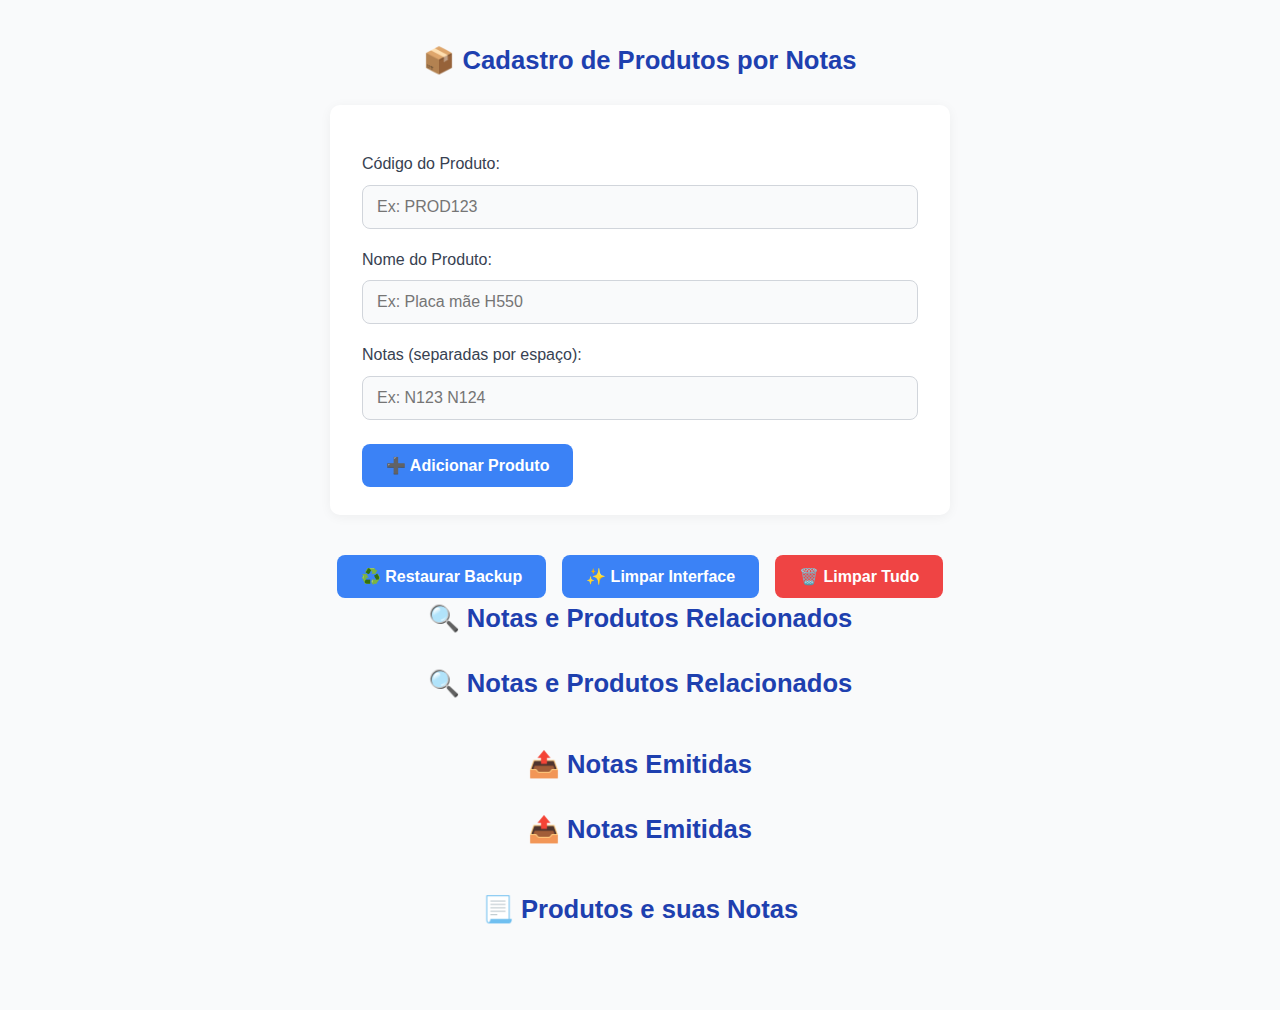
<file: index.html>
<!DOCTYPE html>
<html lang="pt-BR">

<head>
  <meta charset="UTF-8" />
  <meta name="viewport" content="width=device-width, initial-scale=1.0" />
  <title>Cadastro de Produtos e Notas</title>
  <link rel="stylesheet" href="style.css" />
</head>

<body>
  <main>
    <h1>📦 Cadastro de Produtos por Notas</h1>

    <form id="formProduto">
      <label for="codigo">Código do Produto:</label>
      <input type="text" id="codigo" placeholder="Ex: PROD123" required />

      <label for="nomeProduto">Nome do Produto:</label>
      <input type="text" id="nomeProduto" placeholder="Ex: Placa mãe H550" required />

      <label for="notas">Notas (separadas por espaço):</label>
      <input type="text" id="notas" placeholder="Ex: N123 N124" required />

      <button type="submit">➕ Adicionar Produto</button>
    </form>

    <div class="botoes-secundarios">
      <button id="restaurarBackup">♻️ Restaurar Backup</button>
      <button id="limparInterfaceBtn" class="limpar-btn-interface">✨ Limpar Interface</button>
      <button id="limparDados" class="limpar-btn">🗑️ Limpar Tudo</button>
    </div>

    <h2>🔍 Notas e Produtos Relacionados</h2>
    <div id="notasProdutos">
    </div>

    <h2>📤 Notas Emitidas</h2>
    <div id="notasEmitidas"></div>

    <div id="resultado">
      <h2>📃 Produtos e suas Notas</h2>
      <div id="listaProdutos"></div>
    </div>
  </main>

  <script src="script.js"></script>
</body>

</html>
</file>
<file: style.css>
/* Reset básico */
* {
  margin: 0;
  padding: 0;
  box-sizing: border-box;
}

body {
  font-family: 'Inter', sans-serif;
  background-color: #f9fafb;
  color: #1f2937;
  padding: 40px 20px;
  line-height: 1.6;
}

/* Títulos */
h1,
h2 {
  text-align: center;
  margin-bottom: 24px;
  font-size: 1.6rem;
  color: #1e40af;
  font-weight: 600;
}

/* Formulário */
form {
  background: #ffffff;
  padding: 28px 32px;
  border-radius: 10px;
  max-width: 620px;
  margin: 0 auto 40px auto;
  box-shadow: 0 2px 12px rgba(0, 0, 0, 0.05);
}

label {
  display: block;
  margin: 18px 0 8px;
  font-weight: 500;
  color: #374151;
}

input {
  width: 100%;
  padding: 12px 14px;
  border-radius: 8px;
  border: 1.5px solid #d1d5db;
  background-color: #f9fafb;
  font-size: 1rem;
  color: #1f2937;
  transition: 0.2s;
}

input:focus {
  border-color: #3b82f6;
  outline: none;
  background-color: #fff;
}

/* Botões */
button {
  margin-top: 24px;
  padding: 12px 24px;
  background-color: #3b82f6;
  color: white;
  border: none;
  border-radius: 8px;
  font-size: 1rem;
  font-weight: 600;
  cursor: pointer;
  transition: background 0.2s ease;
}

.botoes-secundarios {
  display: flex;
  justify-content: center;
  align-items: center;
  gap: 16px;
}

.botoes-secundarios button {
  margin: 0;
}

button:hover {
  background-color: #2563eb;
}

.limpar-btn {
  background-color: #ef4444;
  margin: 30px auto;
  display: block;
  max-width: 620px;
}

.limpar-btn:hover {
  background-color: #dc2626;
}

/* Containers principais */
#resultado,
#notasProdutos,
#notasEmitidas {
  max-width: 800px;
  margin: 0 auto 40px;
}

/* Lista de produtos */
#listaProdutos > div {
  background: #ffffff;
  padding: 20px 24px;
  margin-bottom: 16px;
  border-radius: 10px;
  box-shadow: 0 1px 8px rgba(0, 0, 0, 0.05);
}

#listaProdutos strong {
  display: block;
  margin-bottom: 12px;
  font-size: 1rem;
  color: #111827;
}

/* Tags */
.tag,
.produto-tag {
  display: inline-block;
  padding: 6px 14px;
  margin: 4px 6px 4px 0;
  font-size: 0.875rem;
  font-weight: 600;
  border-radius: 999px;
  user-select: none;
}

.tag {
  background-color: #e0e7ff;
  color: #3730a3;
}

.produto-tag {
  background-color: #cbd5e1;
  color: #1e293b;
}

.tag:hover,
.produto-tag:hover {
  opacity: 0.85;
}

/* Cartão de nota fiscal */
.card-nota {
  background: #ffffff;
  padding: 24px 28px;
  margin-bottom: 24px;
  border-left: 6px solid #3b82f6;
  border-radius: 10px;
  box-shadow: 0 1px 10px rgba(0, 0, 0, 0.05);
}

.card-nota strong {
  display: block;
  margin-bottom: 12px;
  font-size: 1.05rem;
  color: #111827;
}

/* Botões de ação */
.botao-copiar,
.botao-emitir {
  margin-left: 8px;
  padding: 6px 12px;
  border-radius: 6px;
  font-size: 0.85rem;
  font-weight: 600;
  border: none;
  cursor: pointer;
  transition: background-color 0.2s ease;
}

.botao-copiar {
  background: #10b981;
  color: white;
}

.botao-copiar:hover {
  background: #059669;
}

.botao-emitir {
  background: #f59e0b;
  color: #3f2600;
}

.botao-emitir:hover {
  background: #d97706;
}

/* Itens clicáveis */
.codigo-clicavel,
.numero-nota-clicavel {
  cursor: pointer;
  color: #3b82f6;
  text-decoration: underline;
  font-weight: 500;
}

.codigo-clicavel:hover,
.numero-nota-clicavel:hover {
  color: #1d4ed8;
}

/* Responsivo */
@media (max-width: 720px) {
  form,
  .limpar-btn,
  #resultado,
  #notasProdutos,
  #notasEmitidas {
    padding: 20px 15px;
    margin: 0 10px 30px;
    max-width: 100%;
  }

  button {
    width: 100%;
    padding: 14px 0;
  }

  .botao-copiar,
  .botao-emitir {
    width: auto;
    display: inline-block;
    margin-top: 8px;
  }
}

.botao-remover {
  background: transparent;
  border: none;
  color: red;
  font-size: 16px;
  cursor: pointer;
  margin-left: 10px;
}
</file>
